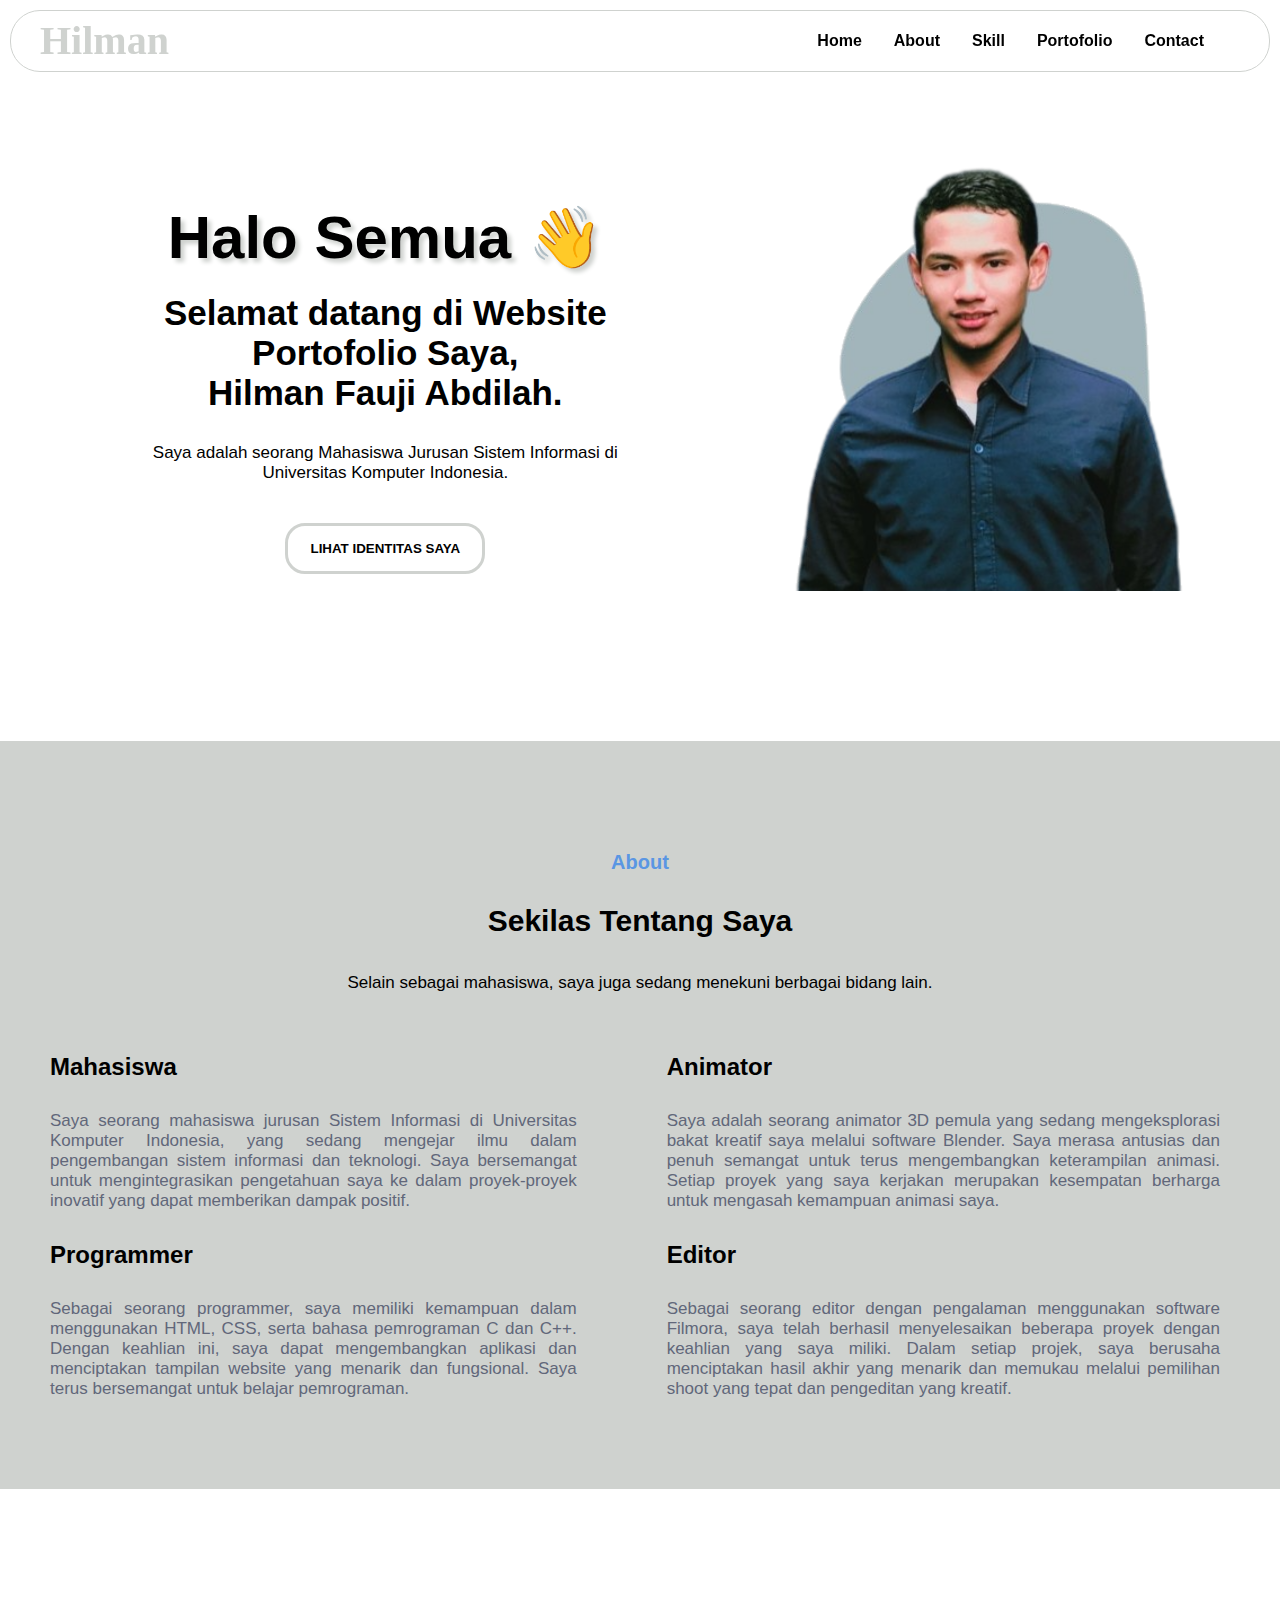
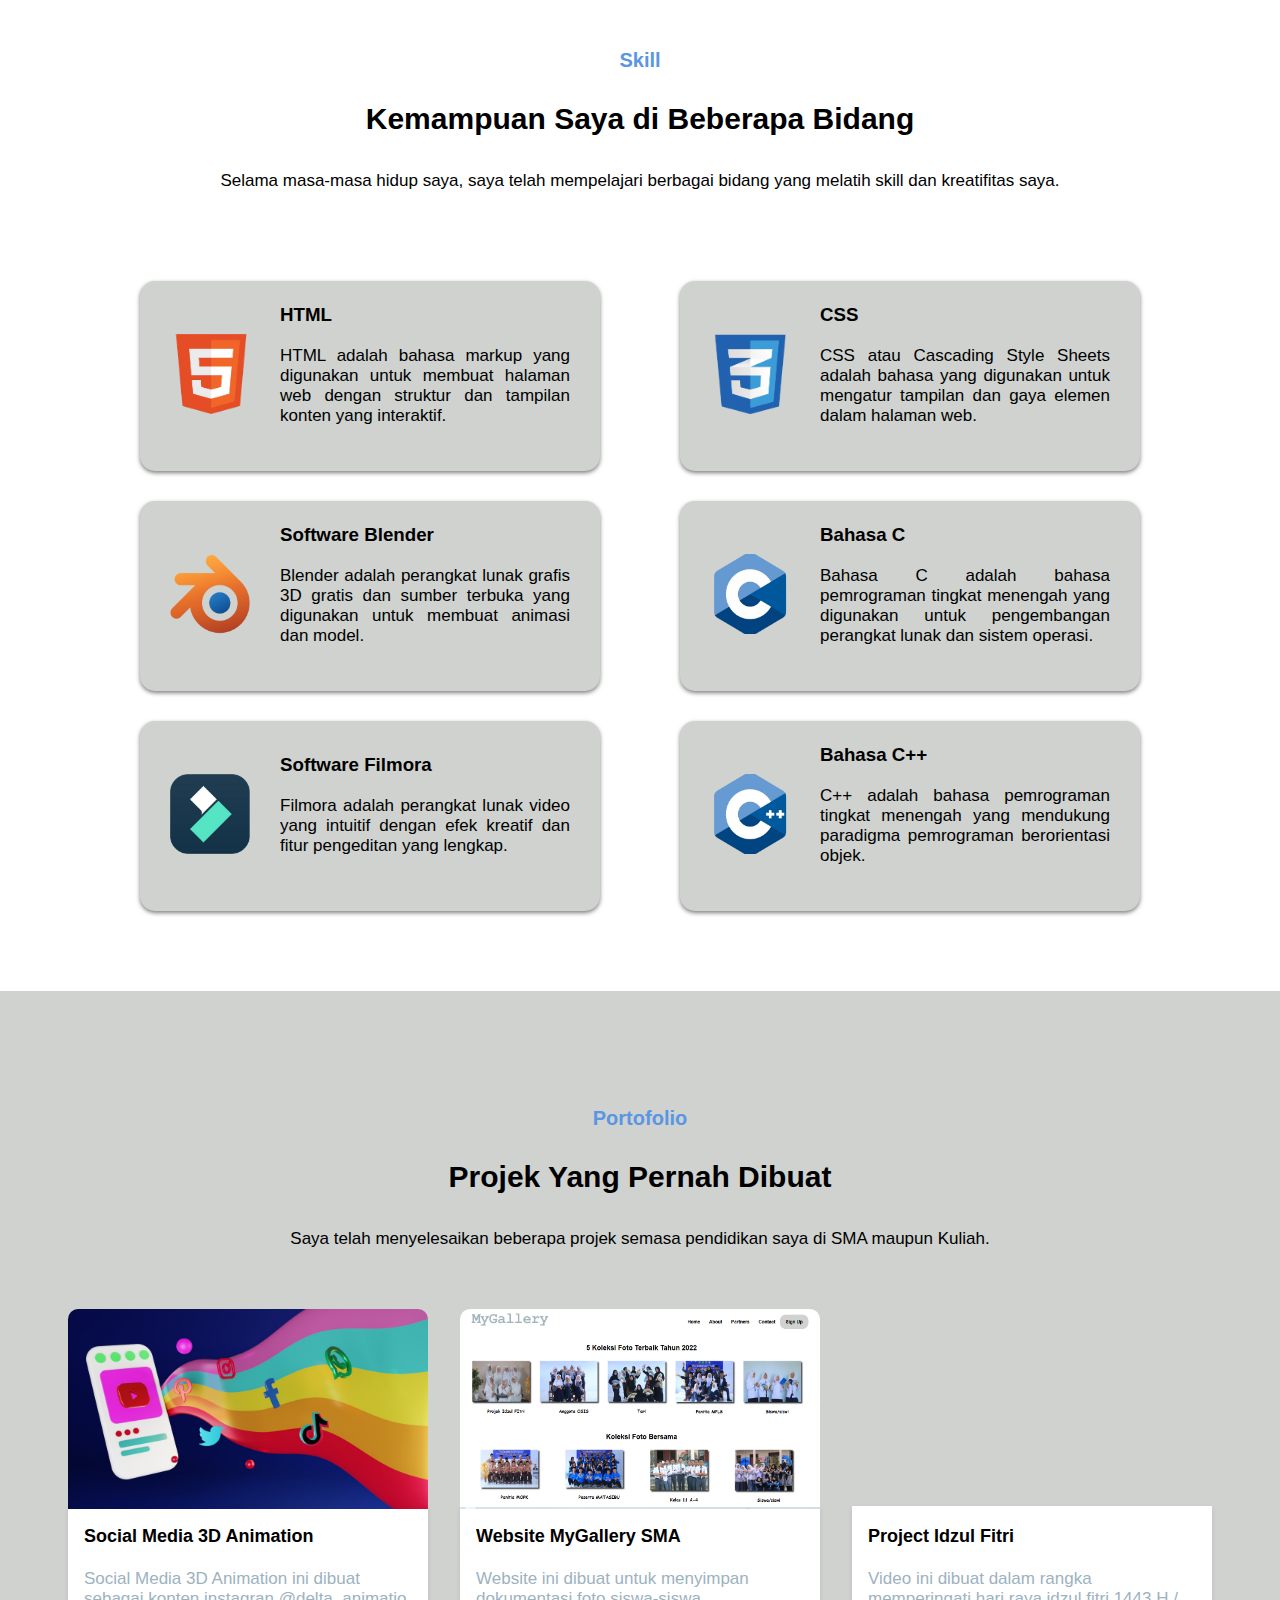
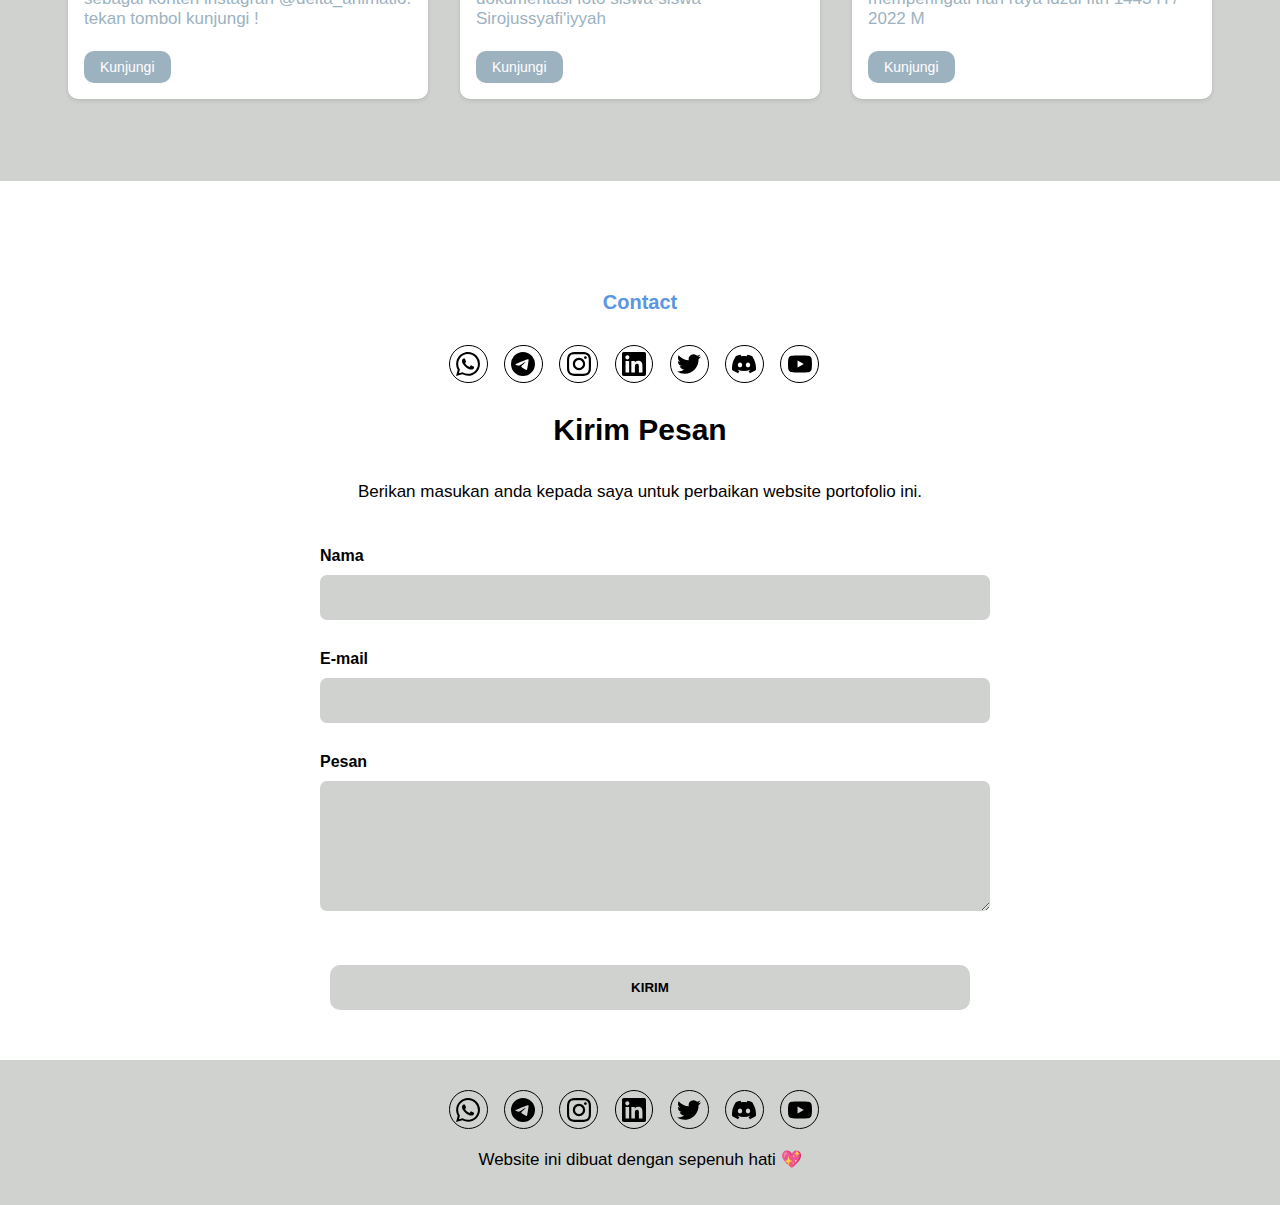
<file: index.html>
<!DOCTYPE html>
<html lang="en">
<head>
    <meta charset="UTF-8">
    <meta http-equiv="X-UA-Compatible" content="IE=edge">
    <meta name="viewport" content="width=device-width, initial-scale=1.0">
    <link rel='stylesheet' href='Style/style.css'/>
    <link href="img/logo-web.png" rel="shortcut icon">
    <title>Hilman Fauji</title>
</head>
<body>

    <!-- Navbar Start -->
    <nav>
        <div class="wrapper">
            <div class="logo"><a href=''>Hilman</a></div> 
            <div class="menu">
                <ul> 
                    <li><a href="#home">Home</a></li>
                    <li><a href="#about">About</a></li>
                    <li><a href="#skill">Skill</a></li>
                    <li><a href="#portofolio">Portofolio</a></li>
                    <li><a href="#contact">Contact</a></li>
                </ul>
            </div>        
        </div>
    </nav>
    <!-- Navbar End -->

    <!-- Home Start -->
    <div class="wrapper">
        <section id="home" class="home">
            <div Class="text-home">
                <h1 class="judul-home">Halo Semua 👋</h1>
                <h2 class="deskripsi-home">Selamat datang di Website Portofolio Saya, <br> Hilman Fauji Abdilah.</h2>
                <P>Saya adalah seorang Mahasiswa Jurusan Sistem Informasi di Universitas Komputer Indonesia.</P>
                <button type="botton"><span></span><a href="identitas.html">Lihat Identitas Saya</a></button>
            </div>
            <img class="gambar" src="img/foto-pribadi.PNG" alt="Foto Hilman Fauji">
        </section>
    </div>
    <!-- Home End -->

    <!-- About Start -->
        <section id="about">
            <div class="about">
                <h3 class="judul">About</h3>
                <h2 class="deskripsi">Sekilas Tentang Saya</h2>
                <p class="deskripsi-about">Selain sebagai mahasiswa, saya juga sedang menekuni berbagai bidang lain.</p>
                <div class="komponen-about">
                    <div class="deskripsi-about1">
                        <h2>Mahasiswa</h2>
                        <p class="p-about">Saya seorang mahasiswa jurusan Sistem Informasi di Universitas Komputer Indonesia, yang sedang mengejar ilmu dalam pengembangan sistem informasi dan teknologi. Saya bersemangat untuk mengintegrasikan pengetahuan saya ke dalam proyek-proyek inovatif yang dapat memberikan dampak positif.</p>
                        <h2>Programmer</h2>
                        <p class="p-about">Sebagai seorang programmer, saya memiliki kemampuan dalam menggunakan HTML, CSS, serta bahasa pemrograman C dan C++. Dengan keahlian ini, saya dapat mengembangkan aplikasi dan menciptakan tampilan website yang menarik dan fungsional. Saya terus bersemangat untuk belajar pemrograman.</p>
                    </div>
                    <div class="deskripsi-about2">
                        <h2>Animator</h2>
                        <p class="p-about">Saya adalah seorang animator 3D pemula yang sedang mengeksplorasi bakat kreatif saya melalui software Blender. Saya merasa antusias dan penuh semangat untuk terus mengembangkan keterampilan animasi. Setiap proyek yang saya kerjakan merupakan kesempatan berharga untuk mengasah kemampuan animasi saya.</p>
                        <h2>Editor</h2>
                        <p class="p-about">Sebagai seorang editor dengan pengalaman menggunakan software Filmora, saya telah berhasil menyelesaikan beberapa proyek dengan keahlian yang saya miliki. Dalam setiap projek, saya berusaha menciptakan hasil akhir yang menarik dan memukau melalui pemilihan shoot yang tepat dan pengeditan yang kreatif.</p>
                    </div>
                </div>
            </div>
        </section>
    <!-- About End -->

    <!-- Skill Start -->
    <section id="skill">
        <div class="wrapper">
            <div class="judul-skills">
                <h3 class="judul">Skill</h3>
                <h2 class="deskripsi">Kemampuan Saya di Beberapa Bidang</h2>
                <p>Selama masa-masa hidup saya, saya telah mempelajari berbagai bidang yang melatih skill dan kreatifitas saya.</p>
            </div>

            <div class="konten-skill">
                <div class="konten-skill1">
                    <div class="komponen-skill">
                        <div>
                            <img src="img/logo-html.png" alt="Logo HTML" class="logo-skill">
                        </div>
                        <div class="isi-skill">
                            <h3 class="judul-skill">HTML</h3>
                            <p class="deskripsi-skill">HTML adalah bahasa markup yang digunakan untuk membuat halaman web dengan struktur dan tampilan konten yang interaktif.</p>
                        </div>
                    </div>
                    <div class="komponen-skill">
                        <div>
                            <img src="img/logo-blender.png" alt="Logo Software Blender" class="logo-skill">
                        </div>
                        <div class="isi-skill">
                            <h3 class="judul-skill">Software Blender</h3>
                            <p class="deskripsi-skill">Blender adalah perangkat lunak grafis 3D gratis dan sumber terbuka yang digunakan untuk membuat animasi dan model.</p>
                        </div>
                    </div>
                    <div class="komponen-skill">
                        <div>
                            <img src="img/logo-filmora.png" alt="Logo Software Filmora" class="logo-skill">
                        </div>
                        <div class="isi-skill">
                            <h3 class="judul-skill">Software Filmora</h3>
                            <p class="deskripsi-skill">Filmora adalah perangkat lunak video yang intuitif dengan efek kreatif dan fitur pengeditan yang lengkap.</p>
                        </div>
                    </div>
                </div>    
                <div class="konten-skill2">
                    <div class="komponen-skill">
                        <div>
                            <img src="img/logo-css.png" alt="Logo CSS" class="logo-skill">
                        </div>
                        <div class="isi-skill">
                            <h3 class="judul-skill">CSS</h3>
                            <p class="deskripsi-skill">CSS atau Cascading Style Sheets adalah bahasa yang digunakan untuk mengatur tampilan dan gaya elemen dalam halaman web.</p>
                        </div>
                    </div>
                    <div class="komponen-skill">
                        <div>
                            <img src="img/logo-c.png" alt="Logo Bahasa C" class="logo-skill">
                        </div>
                        <div class="isi-skill">
                            <h3 class="judul-skill">Bahasa C</h3>
                            <p class="deskripsi-skill">Bahasa C adalah bahasa pemrograman tingkat menengah yang digunakan untuk pengembangan perangkat lunak dan sistem operasi.</p>
                        </div>
                    </div>
                    <div class="komponen-skill">
                        <div>
                            <img src="img/logo-cpp.png" alt="Logo Bahasa C++" class="logo-skill">
                        </div>
                        <div class="isi-skill">
                            <h3 class="judul-skill">Bahasa C++</h3>
                            <p class="deskripsi-skill">
                                C++ adalah bahasa pemrograman tingkat menengah yang mendukung paradigma pemrograman berorientasi objek.</p>
                        </div>
                    </div>
                </div>    
            </div> 
        </div>   
        </div>
    </section>
    <!-- Skill End -->

    <!-- Portofolio Start -->
    
    <section id="portofolio">
        <div class="wrapper">
                <div class="judul-portofolio">
                    <h3 class="judul">Portofolio</h3>
                    <h2 class="deskripsi">Projek Yang Pernah Dibuat</h2>
                    <p>Saya telah menyelesaikan beberapa projek semasa pendidikan saya di SMA maupun Kuliah.</p>
                </div>
        
                <div class="konten-port">
                    <div class="komponen-port">
                        <img src="img/animasi.jpg" alt="programming" class="gambar-port">
                        <div class="isi-port">
                            <h3 class="judul-card">
                                <a href="https://www.instagram.com/p/CsdLtDWyU9K/?utm_source=ig_web_copy_link&igshid=MzRlODBiNWFlZA==" class="link-card" target="_blank">Social Media 3D Animation</a>
                            </h3>
                            <p class="deskripsi-card">Social Media 3D Animation ini dibuat sebagai konten instagran @delta_animatio. tekan tombol kunjungi !</p>
                            <a href="https://www.instagram.com/p/CsdLtDWyU9K/?utm_source=ig_web_copy_link&igshid=MzRlODBiNWFlZA==" target="_blank" class="kunjungi">Kunjungi</a>
                        </div>
                    </div>
        
                    <div class="komponen-port">
                        <img src="img/web.PNG" alt="programming" class="gambar-port">
                        <div class="isi-port">
                            <h3 class="judul-card">
                                <a href="https://mygallery-home.delta-photograf.repl.co/" class="link-card" target="_blank">Website MyGallery SMA</a>
                            </h3>
                            <p class="deskripsi-card">Website ini dibuat untuk menyimpan dokumentasi foto siswa-siswa Sirojussyafi'iyyah</p>
                            <a href="https://mygallery-home.delta-photograf.repl.co/" target="_blank" class="kunjungi">Kunjungi</a>
                        </div>
                    </div>
        
                    <div class="komponen-port">
                        <iframe class="gambar-port" src="https://www.youtube.com/embed/Ll-iGKBmtMg" frameborder="0" allow="accelerometer; autoplay; clipboard-write; encrypted-media; gyroscope; picture-in-picture" allowfullscreen>
                        </iframe>
                        <div class="isi-port">
                            <h3 class="judul-card">
                                <a href="https://youtu.be/Ll-iGKBmtMg" class="link-card" target="_blank">Project Idzul Fitri</a>
                            </h3>
                            <p class="deskripsi-card">Video ini dibuat dalam rangka memperingati hari raya idzul fitri 1443 H / 2022 M</p>
                            <a href="https://youtu.be/Ll-iGKBmtMg" target="_blank" class="kunjungi">Kunjungi</a>
                        </div>
                    </div>
                </div>
        </div>
    </section>
    
    <!-- Portofolio End -->

    <!-- Contact Start -->
    <div class="wrapper">
       <section id="contact">
            <div class="contact">
                <div class="komponen-contact">
                    <h3 class="judul">Contact</h3>

                    <!-- WhatsApp -->
                    <a href="https://wa.link/r0f39s" class="icon-sosmed" target="_blank">
                            <svg role="img" viewBox="0 0 24 24" xmlns="http://www.w3.org/2000/svg">
                                <title>WhatsApp</title>
                                    <path d="M17.472 14.382c-.297-.149-1.758-.867-2.03-.967-.273-.099-.471-.148-.67.15-.197.297-.767.966-.94 1.164-.173.199-.347.223-.644.075-.297-.15-1.255-.463-2.39-1.475-.883-.788-1.48-1.761-1.653-2.059-.173-.297-.018-.458.13-.606.134-.133.298-.347.446-.52.149-.174.198-.298.298-.497.099-.198.05-.371-.025-.52-.075-.149-.669-1.612-.916-2.207-.242-.579-.487-.5-.669-.51-.173-.008-.371-.01-.57-.01-.198 0-.52.074-.792.372-.272.297-1.04 1.016-1.04 2.479 0 1.462 1.065 2.875 1.213 3.074.149.198 2.096 3.2 5.077 4.487.709.306 1.262.489 1.694.625.712.227 1.36.195 1.871.118.571-.085 1.758-.719 2.006-1.413.248-.694.248-1.289.173-1.413-.074-.124-.272-.198-.57-.347m-5.421 7.403h-.004a9.87 9.87 0 01-5.031-1.378l-.361-.214-3.741.982.998-3.648-.235-.374a9.86 9.86 0 01-1.51-5.26c.001-5.45 4.436-9.884 9.888-9.884 2.64 0 5.122 1.03 6.988 2.898a9.825 9.825 0 012.893 6.994c-.003 5.45-4.437 9.884-9.885 9.884m8.413-18.297A11.815 11.815 0 0012.05 0C5.495 0 .16 5.335.157 11.892c0 2.096.547 4.142 1.588 5.945L.057 24l6.305-1.654a11.882 11.882 0 005.683 1.448h.005c6.554 0 11.89-5.335 11.893-11.893a11.821 11.821 0 00-3.48-8.413Z"/></svg>
                            </svg>
                    </a>

                    <!-- Telegram -->
                    <a href="https://t.me/HilmanAbdilah" class="icon-sosmed" target="_blank">
                            <svg role="img" viewBox="0 0 24 24" xmlns="http://www.w3.org/2000/svg">
                                <title>Telegram</title>
                                <path d="M11.944 0A12 12 0 0 0 0 12a12 12 0 0 0 12 12 12 12 0 0 0 12-12A12 12 0 0 0 12 0a12 12 0 0 0-.056 0zm4.962 7.224c.1-.002.321.023.465.14a.506.506 0 0 1 .171.325c.016.093.036.306.02.472-.18 1.898-.962 6.502-1.36 8.627-.168.9-.499 1.201-.82 1.23-.696.065-1.225-.46-1.9-.902-1.056-.693-1.653-1.124-2.678-1.8-1.185-.78-.417-1.21.258-1.91.177-.184 3.247-2.977 3.307-3.23.007-.032.014-.15-.056-.212s-.174-.041-.249-.024c-.106.024-1.793 1.14-5.061 3.345-.48.33-.913.49-1.302.48-.428-.008-1.252-.241-1.865-.44-.752-.245-1.349-.374-1.297-.789.027-.216.325-.437.893-.663 3.498-1.524 5.83-2.529 6.998-3.014 3.332-1.386 4.025-1.627 4.476-1.635z"/></svg>
                    </a>

                    <!-- Instagram -->
                    <a href="https://www.instagram.com/hilmn.abdilh._/" class="icon-sosmed" target="_blank">
                            <svg role="img" viewBox="0 0 24 24" xmlns="http://www.w3.org/2000/svg">
                                <title>Instagram</title>
                                    <path d="M12 0C8.74 0 8.333.015 7.053.072 5.775.132 4.905.333 4.14.63c-.789.306-1.459.717-2.126 1.384S.935 3.35.63 4.14C.333 4.905.131 5.775.072 7.053.012 8.333 0 8.74 0 12s.015 3.667.072 4.947c.06 1.277.261 2.148.558 2.913.306.788.717 1.459 1.384 2.126.667.666 1.336 1.079 2.126 1.384.766.296 1.636.499 2.913.558C8.333 23.988 8.74 24 12 24s3.667-.015 4.947-.072c1.277-.06 2.148-.262 2.913-.558.788-.306 1.459-.718 2.126-1.384.666-.667 1.079-1.335 1.384-2.126.296-.765.499-1.636.558-2.913.06-1.28.072-1.687.072-4.947s-.015-3.667-.072-4.947c-.06-1.277-.262-2.149-.558-2.913-.306-.789-.718-1.459-1.384-2.126C21.319 1.347 20.651.935 19.86.63c-.765-.297-1.636-.499-2.913-.558C15.667.012 15.26 0 12 0zm0 2.16c3.203 0 3.585.016 4.85.071 1.17.055 1.805.249 2.227.415.562.217.96.477 1.382.896.419.42.679.819.896 1.381.164.422.36 1.057.413 2.227.057 1.266.07 1.646.07 4.85s-.015 3.585-.074 4.85c-.061 1.17-.256 1.805-.421 2.227-.224.562-.479.96-.899 1.382-.419.419-.824.679-1.38.896-.42.164-1.065.36-2.235.413-1.274.057-1.649.07-4.859.07-3.211 0-3.586-.015-4.859-.074-1.171-.061-1.816-.256-2.236-.421-.569-.224-.96-.479-1.379-.899-.421-.419-.69-.824-.9-1.38-.165-.42-.359-1.065-.42-2.235-.045-1.26-.061-1.649-.061-4.844 0-3.196.016-3.586.061-4.861.061-1.17.255-1.814.42-2.234.21-.57.479-.96.9-1.381.419-.419.81-.689 1.379-.898.42-.166 1.051-.361 2.221-.421 1.275-.045 1.65-.06 4.859-.06l.045.03zm0 3.678c-3.405 0-6.162 2.76-6.162 6.162 0 3.405 2.76 6.162 6.162 6.162 3.405 0 6.162-2.76 6.162-6.162 0-3.405-2.76-6.162-6.162-6.162zM12 16c-2.21 0-4-1.79-4-4s1.79-4 4-4 4 1.79 4 4-1.79 4-4 4zm7.846-10.405c0 .795-.646 1.44-1.44 1.44-.795 0-1.44-.646-1.44-1.44 0-.794.646-1.439 1.44-1.439.793-.001 1.44.645 1.44 1.439z"/></svg>
                    </a>     
                        
                    <!--LinkedIn -->
                    <a href="https://www.linkedin.com/in/hilman-fauzi-199544265/" class="icon-sosmed" target="_blank">
                            <svg role="img" viewBox="0 0 24 24" xmlns="http://www.w3.org/2000/svg">
                                <title>LinkedIn</title>
                                    <path d="M20.447 20.452h-3.554v-5.569c0-1.328-.027-3.037-1.852-3.037-1.853 0-2.136 1.445-2.136 2.939v5.667H9.351V9h3.414v1.561h.046c.477-.9 1.637-1.85 3.37-1.85 3.601 0 4.267 2.37 4.267 5.455v6.286zM5.337 7.433c-1.144 0-2.063-.926-2.063-2.065 0-1.138.92-2.063 2.063-2.063 1.14 0 2.064.925 2.064 2.063 0 1.139-.925 2.065-2.064 2.065zm1.782 13.019H3.555V9h3.564v11.452zM22.225 0H1.771C.792 0 0 .774 0 1.729v20.542C0 23.227.792 24 1.771 24h20.451C23.2 24 24 23.227 24 22.271V1.729C24 .774 23.2 0 22.222 0h.003z"/></svg>
                    </a>
                        
                    <!-- Twitter -->
                    <a href="https://twitter.com/hilmanfaujia" class="icon-sosmed" target="_blank">
                            <svg role="img" viewBox="0 0 24 24" xmlns="http://www.w3.org/2000/svg" >
                                <title>Twitter</title>
                                <path d="M23.953 4.57a10 10 0 01-2.825.775 4.958 4.958 0 002.163-2.723c-.951.555-2.005.959-3.127 1.184a4.92 4.92 0 00-8.384 4.482C7.69 8.095 4.067 6.13 1.64 3.162a4.822 4.822 0 00-.666 2.475c0 1.71.87 3.213 2.188 4.096a4.904 4.904 0 01-2.228-.616v.06a4.923 4.923 0 003.946 4.827 4.996 4.996 0 01-2.212.085 4.936 4.936 0 004.604 3.417 9.867 9.867 0 01-6.102 2.105c-.39 0-.779-.023-1.17-.067a13.995 13.995 0 007.557 2.209c9.053 0 13.998-7.496 13.998-13.985 0-.21 0-.42-.015-.63A9.935 9.935 0 0024 4.59z"/></svg>
                    </a>

                        
                    <!-- Discord -->
                    <a href="https://discord.com/channels/hilmn.abdilh._#5074" class="icon-sosmed" target="_blank">
                            <svg role="img" viewBox="0 0 24 24" xmlns="http://www.w3.org/2000/svg">
                                <title>Discord</title>
                                <path d="M20.317 4.3698a19.7913 19.7913 0 00-4.8851-1.5152.0741.0741 0 00-.0785.0371c-.211.3753-.4447.8648-.6083 1.2495-1.8447-.2762-3.68-.2762-5.4868 0-.1636-.3933-.4058-.8742-.6177-1.2495a.077.077 0 00-.0785-.037 19.7363 19.7363 0 00-4.8852 1.515.0699.0699 0 00-.0321.0277C.5334 9.0458-.319 13.5799.0992 18.0578a.0824.0824 0 00.0312.0561c2.0528 1.5076 4.0413 2.4228 5.9929 3.0294a.0777.0777 0 00.0842-.0276c.4616-.6304.8731-1.2952 1.226-1.9942a.076.076 0 00-.0416-.1057c-.6528-.2476-1.2743-.5495-1.8722-.8923a.077.077 0 01-.0076-.1277c.1258-.0943.2517-.1923.3718-.2914a.0743.0743 0 01.0776-.0105c3.9278 1.7933 8.18 1.7933 12.0614 0a.0739.0739 0 01.0785.0095c.1202.099.246.1981.3728.2924a.077.077 0 01-.0066.1276 12.2986 12.2986 0 01-1.873.8914.0766.0766 0 00-.0407.1067c.3604.698.7719 1.3628 1.225 1.9932a.076.076 0 00.0842.0286c1.961-.6067 3.9495-1.5219 6.0023-3.0294a.077.077 0 00.0313-.0552c.5004-5.177-.8382-9.6739-3.5485-13.6604a.061.061 0 00-.0312-.0286zM8.02 15.3312c-1.1825 0-2.1569-1.0857-2.1569-2.419 0-1.3332.9555-2.4189 2.157-2.4189 1.2108 0 2.1757 1.0952 2.1568 2.419 0 1.3332-.9555 2.4189-2.1569 2.4189zm7.9748 0c-1.1825 0-2.1569-1.0857-2.1569-2.419 0-1.3332.9554-2.4189 2.1569-2.4189 1.2108 0 2.1757 1.0952 2.1568 2.419 0 1.3332-.946 2.4189-2.1568 2.4189Z"/></svg>
                    </a>

                    <!-- youtube -->
                    <a href="https://www.youtube.com/channel/UCQzjEKigN2JSB97Fc_jbTZg" class="icon-sosmed" target="_blank">
                            <svg role="img" viewBox="0 0 24 24" xmlns="http://www.w3.org/2000/svg">
                                <title>YouTube</title>
                                <path d="M23.498 6.186a3.016 3.016 0 0 0-2.122-2.136C19.505 3.545 12 3.545 12 3.545s-7.505 0-9.377.505A3.017 3.017 0 0 0 .502 6.186C0 8.07 0 12 0 12s0 3.93.502 5.814a3.016 3.016 0 0 0 2.122 2.136c1.871.505 9.376.505 9.376.505s7.505 0 9.377-.505a3.015 3.015 0 0 0 2.122-2.136C24 15.93 24 12 24 12s0-3.93-.502-5.814zM9.545 15.568V8.432L15.818 12l-6.273 3.568z"/></svg>
                    </a>
                        
                    <h2 class="deskripsi">Kirim Pesan</h2>
                    <p>Berikan masukan anda kepada saya untuk perbaikan website portofolio ini.</p>
                </div>
        
                <form class="komponen-form">
                    <div class="form">
                        <label for="name">Nama</label>
                        <input type="text" id="name">
                    </div>
                    <div class="form">
                        <label for="email">E-mail</label>
                        <input type="email" id="email">
                    </div>
                    <div class="form">
                        <label for="message">Pesan</label>
                        <textarea id="message"></textarea>
                    </div>
                    <div class="form">
                        <button type="submit">Kirim</button>
                    </div>
                </form>
            </div>
        </section>
    </div>
    <!-- Contact End -->

    </div>
        <!-- untuk footer -->
        <div class="footer">

            <!-- WhatsApp -->
            <a href="https://wa.link/r0f39s" class="icon-sosmed" target="_blank">
                <svg role="img" viewBox="0 0 24 24" xmlns="http://www.w3.org/2000/svg">
                    <title>WhatsApp</title>
                        <path d="M17.472 14.382c-.297-.149-1.758-.867-2.03-.967-.273-.099-.471-.148-.67.15-.197.297-.767.966-.94 1.164-.173.199-.347.223-.644.075-.297-.15-1.255-.463-2.39-1.475-.883-.788-1.48-1.761-1.653-2.059-.173-.297-.018-.458.13-.606.134-.133.298-.347.446-.52.149-.174.198-.298.298-.497.099-.198.05-.371-.025-.52-.075-.149-.669-1.612-.916-2.207-.242-.579-.487-.5-.669-.51-.173-.008-.371-.01-.57-.01-.198 0-.52.074-.792.372-.272.297-1.04 1.016-1.04 2.479 0 1.462 1.065 2.875 1.213 3.074.149.198 2.096 3.2 5.077 4.487.709.306 1.262.489 1.694.625.712.227 1.36.195 1.871.118.571-.085 1.758-.719 2.006-1.413.248-.694.248-1.289.173-1.413-.074-.124-.272-.198-.57-.347m-5.421 7.403h-.004a9.87 9.87 0 01-5.031-1.378l-.361-.214-3.741.982.998-3.648-.235-.374a9.86 9.86 0 01-1.51-5.26c.001-5.45 4.436-9.884 9.888-9.884 2.64 0 5.122 1.03 6.988 2.898a9.825 9.825 0 012.893 6.994c-.003 5.45-4.437 9.884-9.885 9.884m8.413-18.297A11.815 11.815 0 0012.05 0C5.495 0 .16 5.335.157 11.892c0 2.096.547 4.142 1.588 5.945L.057 24l6.305-1.654a11.882 11.882 0 005.683 1.448h.005c6.554 0 11.89-5.335 11.893-11.893a11.821 11.821 0 00-3.48-8.413Z"/></svg>
                </svg>
            </a>

            <!-- Telegram -->
            <a href="https://t.me/HilmanAbdilah" class="icon-sosmed" target="_blank">
                <svg role="img" viewBox="0 0 24 24" xmlns="http://www.w3.org/2000/svg">
                    <title>Telegram</title>
                    <path d="M11.944 0A12 12 0 0 0 0 12a12 12 0 0 0 12 12 12 12 0 0 0 12-12A12 12 0 0 0 12 0a12 12 0 0 0-.056 0zm4.962 7.224c.1-.002.321.023.465.14a.506.506 0 0 1 .171.325c.016.093.036.306.02.472-.18 1.898-.962 6.502-1.36 8.627-.168.9-.499 1.201-.82 1.23-.696.065-1.225-.46-1.9-.902-1.056-.693-1.653-1.124-2.678-1.8-1.185-.78-.417-1.21.258-1.91.177-.184 3.247-2.977 3.307-3.23.007-.032.014-.15-.056-.212s-.174-.041-.249-.024c-.106.024-1.793 1.14-5.061 3.345-.48.33-.913.49-1.302.48-.428-.008-1.252-.241-1.865-.44-.752-.245-1.349-.374-1.297-.789.027-.216.325-.437.893-.663 3.498-1.524 5.83-2.529 6.998-3.014 3.332-1.386 4.025-1.627 4.476-1.635z"/></svg>
            </a>

            <!-- Instagram -->
            <a href="https://www.instagram.com/hilmn.abdilh._/" class="icon-sosmed" target="_blank">
                <svg role="img" viewBox="0 0 24 24" xmlns="http://www.w3.org/2000/svg">
                    <title>Instagram</title>
                        <path d="M12 0C8.74 0 8.333.015 7.053.072 5.775.132 4.905.333 4.14.63c-.789.306-1.459.717-2.126 1.384S.935 3.35.63 4.14C.333 4.905.131 5.775.072 7.053.012 8.333 0 8.74 0 12s.015 3.667.072 4.947c.06 1.277.261 2.148.558 2.913.306.788.717 1.459 1.384 2.126.667.666 1.336 1.079 2.126 1.384.766.296 1.636.499 2.913.558C8.333 23.988 8.74 24 12 24s3.667-.015 4.947-.072c1.277-.06 2.148-.262 2.913-.558.788-.306 1.459-.718 2.126-1.384.666-.667 1.079-1.335 1.384-2.126.296-.765.499-1.636.558-2.913.06-1.28.072-1.687.072-4.947s-.015-3.667-.072-4.947c-.06-1.277-.262-2.149-.558-2.913-.306-.789-.718-1.459-1.384-2.126C21.319 1.347 20.651.935 19.86.63c-.765-.297-1.636-.499-2.913-.558C15.667.012 15.26 0 12 0zm0 2.16c3.203 0 3.585.016 4.85.071 1.17.055 1.805.249 2.227.415.562.217.96.477 1.382.896.419.42.679.819.896 1.381.164.422.36 1.057.413 2.227.057 1.266.07 1.646.07 4.85s-.015 3.585-.074 4.85c-.061 1.17-.256 1.805-.421 2.227-.224.562-.479.96-.899 1.382-.419.419-.824.679-1.38.896-.42.164-1.065.36-2.235.413-1.274.057-1.649.07-4.859.07-3.211 0-3.586-.015-4.859-.074-1.171-.061-1.816-.256-2.236-.421-.569-.224-.96-.479-1.379-.899-.421-.419-.69-.824-.9-1.38-.165-.42-.359-1.065-.42-2.235-.045-1.26-.061-1.649-.061-4.844 0-3.196.016-3.586.061-4.861.061-1.17.255-1.814.42-2.234.21-.57.479-.96.9-1.381.419-.419.81-.689 1.379-.898.42-.166 1.051-.361 2.221-.421 1.275-.045 1.65-.06 4.859-.06l.045.03zm0 3.678c-3.405 0-6.162 2.76-6.162 6.162 0 3.405 2.76 6.162 6.162 6.162 3.405 0 6.162-2.76 6.162-6.162 0-3.405-2.76-6.162-6.162-6.162zM12 16c-2.21 0-4-1.79-4-4s1.79-4 4-4 4 1.79 4 4-1.79 4-4 4zm7.846-10.405c0 .795-.646 1.44-1.44 1.44-.795 0-1.44-.646-1.44-1.44 0-.794.646-1.439 1.44-1.439.793-.001 1.44.645 1.44 1.439z"/></svg>
            </a>     
            
            <!--LinkedIn -->
            <a href="https://www.linkedin.com/in/hilman-fauzi-199544265/" class="icon-sosmed" target="_blank">
                <svg role="img" viewBox="0 0 24 24" xmlns="http://www.w3.org/2000/svg">
                    <title>LinkedIn</title>
                        <path d="M20.447 20.452h-3.554v-5.569c0-1.328-.027-3.037-1.852-3.037-1.853 0-2.136 1.445-2.136 2.939v5.667H9.351V9h3.414v1.561h.046c.477-.9 1.637-1.85 3.37-1.85 3.601 0 4.267 2.37 4.267 5.455v6.286zM5.337 7.433c-1.144 0-2.063-.926-2.063-2.065 0-1.138.92-2.063 2.063-2.063 1.14 0 2.064.925 2.064 2.063 0 1.139-.925 2.065-2.064 2.065zm1.782 13.019H3.555V9h3.564v11.452zM22.225 0H1.771C.792 0 0 .774 0 1.729v20.542C0 23.227.792 24 1.771 24h20.451C23.2 24 24 23.227 24 22.271V1.729C24 .774 23.2 0 22.222 0h.003z"/></svg>
            </a>
            
            <!-- Twitter -->
            <a href="https://twitter.com/hilmanfaujia" class="icon-sosmed" target="_blank">
                <svg role="img" viewBox="0 0 24 24" xmlns="http://www.w3.org/2000/svg" >
                    <title>Twitter</title>
                    <path d="M23.953 4.57a10 10 0 01-2.825.775 4.958 4.958 0 002.163-2.723c-.951.555-2.005.959-3.127 1.184a4.92 4.92 0 00-8.384 4.482C7.69 8.095 4.067 6.13 1.64 3.162a4.822 4.822 0 00-.666 2.475c0 1.71.87 3.213 2.188 4.096a4.904 4.904 0 01-2.228-.616v.06a4.923 4.923 0 003.946 4.827 4.996 4.996 0 01-2.212.085 4.936 4.936 0 004.604 3.417 9.867 9.867 0 01-6.102 2.105c-.39 0-.779-.023-1.17-.067a13.995 13.995 0 007.557 2.209c9.053 0 13.998-7.496 13.998-13.985 0-.21 0-.42-.015-.63A9.935 9.935 0 0024 4.59z"/></svg>
            </a>

             
            <!-- Discord -->
            <a href="https://discord.com/channels/hilmn.abdilh._#5074" class="icon-sosmed" target="_blank">
                <svg role="img" viewBox="0 0 24 24" xmlns="http://www.w3.org/2000/svg">
                    <title>Discord</title>
                    <path d="M20.317 4.3698a19.7913 19.7913 0 00-4.8851-1.5152.0741.0741 0 00-.0785.0371c-.211.3753-.4447.8648-.6083 1.2495-1.8447-.2762-3.68-.2762-5.4868 0-.1636-.3933-.4058-.8742-.6177-1.2495a.077.077 0 00-.0785-.037 19.7363 19.7363 0 00-4.8852 1.515.0699.0699 0 00-.0321.0277C.5334 9.0458-.319 13.5799.0992 18.0578a.0824.0824 0 00.0312.0561c2.0528 1.5076 4.0413 2.4228 5.9929 3.0294a.0777.0777 0 00.0842-.0276c.4616-.6304.8731-1.2952 1.226-1.9942a.076.076 0 00-.0416-.1057c-.6528-.2476-1.2743-.5495-1.8722-.8923a.077.077 0 01-.0076-.1277c.1258-.0943.2517-.1923.3718-.2914a.0743.0743 0 01.0776-.0105c3.9278 1.7933 8.18 1.7933 12.0614 0a.0739.0739 0 01.0785.0095c.1202.099.246.1981.3728.2924a.077.077 0 01-.0066.1276 12.2986 12.2986 0 01-1.873.8914.0766.0766 0 00-.0407.1067c.3604.698.7719 1.3628 1.225 1.9932a.076.076 0 00.0842.0286c1.961-.6067 3.9495-1.5219 6.0023-3.0294a.077.077 0 00.0313-.0552c.5004-5.177-.8382-9.6739-3.5485-13.6604a.061.061 0 00-.0312-.0286zM8.02 15.3312c-1.1825 0-2.1569-1.0857-2.1569-2.419 0-1.3332.9555-2.4189 2.157-2.4189 1.2108 0 2.1757 1.0952 2.1568 2.419 0 1.3332-.9555 2.4189-2.1569 2.4189zm7.9748 0c-1.1825 0-2.1569-1.0857-2.1569-2.419 0-1.3332.9554-2.4189 2.1569-2.4189 1.2108 0 2.1757 1.0952 2.1568 2.419 0 1.3332-.946 2.4189-2.1568 2.4189Z"/></svg>
            </a>

            <!-- youtube -->
            <a href="https://www.youtube.com/channel/UCQzjEKigN2JSB97Fc_jbTZg" class="icon-sosmed" target="_blank">
                <svg role="img" viewBox="0 0 24 24" xmlns="http://www.w3.org/2000/svg">
                    <title>YouTube</title>
                    <path d="M23.498 6.186a3.016 3.016 0 0 0-2.122-2.136C19.505 3.545 12 3.545 12 3.545s-7.505 0-9.377.505A3.017 3.017 0 0 0 .502 6.186C0 8.07 0 12 0 12s0 3.93.502 5.814a3.016 3.016 0 0 0 2.122 2.136c1.871.505 9.376.505 9.376.505s7.505 0 9.377-.505a3.015 3.015 0 0 0 2.122-2.136C24 15.93 24 12 24 12s0-3.93-.502-5.814zM9.545 15.568V8.432L15.818 12l-6.273 3.568z"/></svg>
            </a>

            <p>Website ini dibuat dengan sepenuh hati 💖 </p> 
        </div>
    </div>

</body>

</html>
</file>
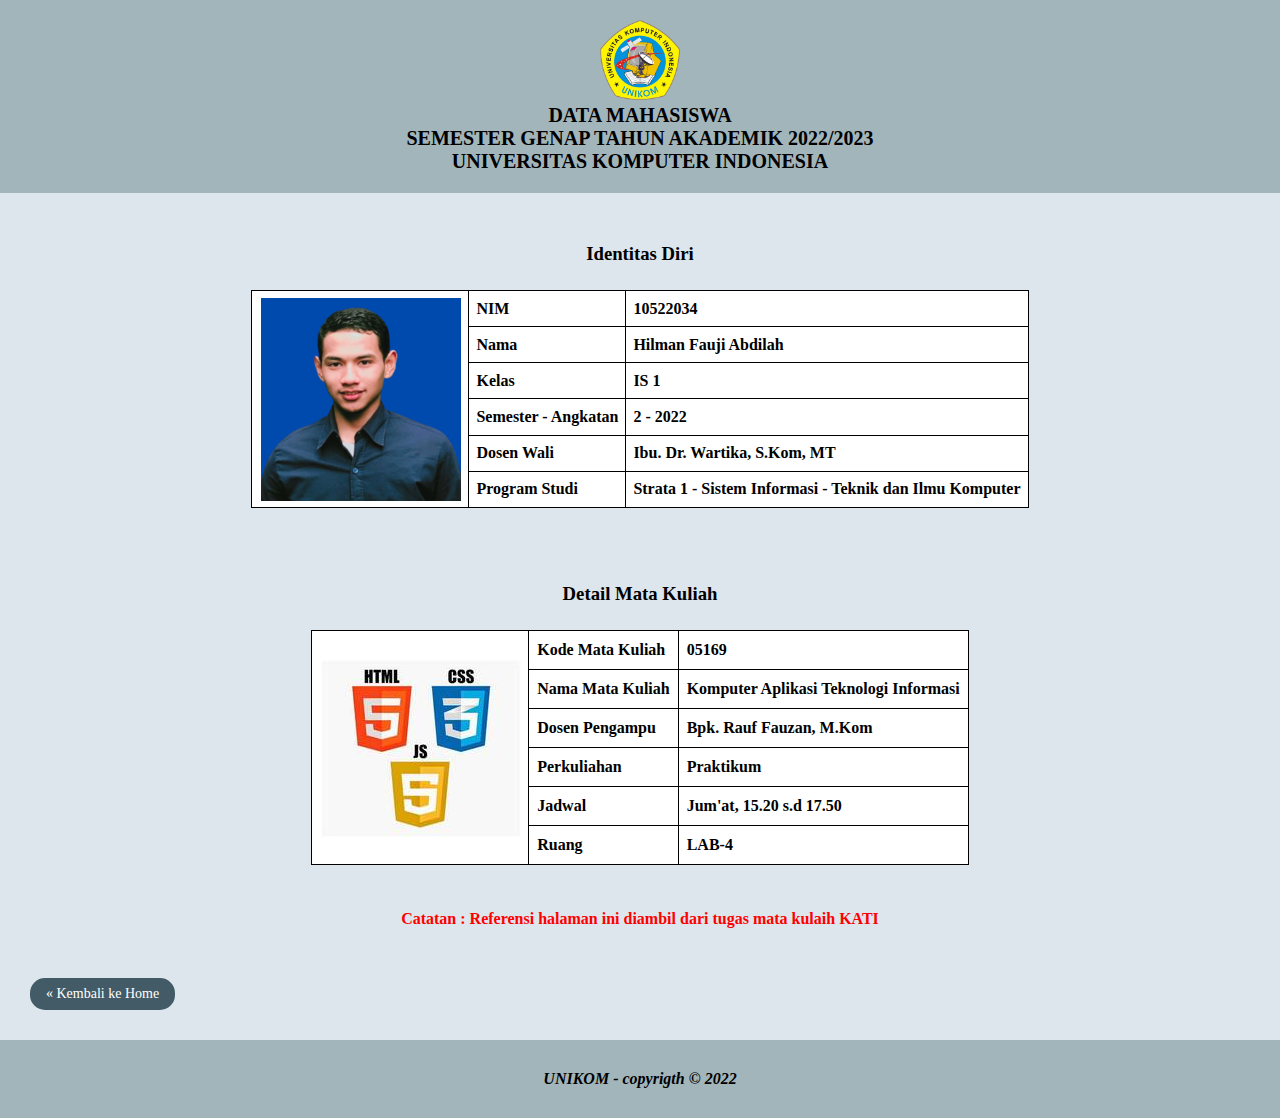
<file: identitas.html>
<!DOCTYPE html>
<html lang="en">
<head>
    <meta charset="UTF-8">
    <meta name="viewport" content="width=device-width, initial-scale=1.0">
    <link rel="stylesheet" href="Style/identitas.css">
    <link href="img/logo-web.png" rel="shortcut icon">
    <title>Identitas Saya</title>
</head>
<body>

    <div class="header">
        <img src="img/logo-unikom.png" alt="logo UNIKOM" class="logo">
        <h1 class="judul">DATA MAHASISWA <br>
            SEMESTER GENAP TAHUN AKADEMIK 2022/2023 <br>
            UNIVERSITAS KOMPUTER INDONESIA</h1>
    </div>
    
    <div class="identitas"> 
				
        <h3><b>Identitas Diri<b></h3>
        
        <table class="table" border="1">
            <tr>
                <td rowspan="7">
                    <img src="img/foto-identitas.png" alt="Foto Hilman Fauji" class="fotoDiri">
                </td>
            </tr>

            <tr>
                <th>NIM</th>
                <td>10522034</td>
            </tr>
            <tr>
                <th>Nama</th>
                <td>Hilman Fauji Abdilah</td>
            </tr>
            <tr>
                <th>Kelas</th>
                <td>IS 1</td>
            </tr>
            <tr>
                <th>Semester - Angkatan</th>
                <td>2 - 2022</td>
            </tr>
            <tr>
                <th>Dosen Wali</th>
                <td>Ibu. Dr. Wartika, S.Kom, MT</td>
            </tr>
            <tr>
                <th>Program Studi</th>
                <td>Strata 1 - Sistem Informasi - Teknik dan Ilmu Komputer</td>
            </tr>			
            
        </table>
    </div>

    <div class="identitas"> 
				
        <h3><b>Detail Mata Kuliah<b></h3>
        
        <table class="table" border="1">
            <tr>
                <td rowspan="7">
                    <img src="img/logo-kati.jpg" alt="Logo KATI" class="fotoKati">
                </td>
            </tr>
            
            <tr>
                <th class="matkul">Kode Mata Kuliah</th>
                <td class="matkul">05169</td>
            </tr>
            <tr>
                <th class="matkul">Nama Mata Kuliah</th>
                <td class="matkul">Komputer Aplikasi Teknologi Informasi</td>
            </tr>
            <tr>
                <th class="matkul">Dosen Pengampu</th>
                <td class="matkul">Bpk. Rauf Fauzan, M.Kom</td>
            </tr>
            <tr>
                <th class="matkul">Perkuliahan</th>
                <td class="matkul">Praktikum</td>
            </tr>
            <tr>
                <th class="matkul">Jadwal</th>
                <td class="matkul">Jum'at, 15.20 s.d 17.50</td>
            </tr>	
            <tr>
                <th class="matkul">Ruang</th>
                <td class="matkul">LAB-4</td>
            </tr>		
        </table>
    </div>

    <div class="bawah">
        <p class="catatan">Catatan : Referensi halaman ini diambil dari tugas mata kulaih KATI</p>
                
        <a href="index.html" class="kembali" ><p>&laquo; Kembali ke Home</p></a>
    </div>

    <div class="footer">
        <p><i>UNIKOM - copyrigth &copy; 2022</i></p>
    </div>
</body>
</html>
</file>
<file: Style/style.css>
*,
html {
    text-decoration: none;
    margin: 0px;
    padding: 0px;
}

body {
    margin: 0px;
    padding: 0px;
    font-family: 'open sans',sans-serif;
}

/* Style Navbar Start */
nav {
    margin: 10px;
    display: flex;
    line-height: 20px;
    position: sticky;
    top: 10px;
    background-color: rgba(255, 255, 255, 0.8);
    z-index: 1;
    border: 1px solid #CFD2CF;
    border-radius: 30px;
}

.wrapper {
    width: 1200px;
    margin: auto;
    position: relative;
}

.logo a {
    margin-top: 20px;
    font-size: 40px;
    font-weight: 600;
    float: left;
    font-family: Verdana sans-serif;
    color: #CFD2CF;
}

.menu {
    float: right;
}

nav ul {
    list-style-type: none;
    margin: 20px;
    padding: 0;
    overflow: hidden;
}

nav ul li {
    float: left;
}

nav ul li a {
    color: black;
    font-weight: bold;
    text-align: center;
    padding: 0px 16px 0px 16px;
    text-decoration: none;
}

nav ul li a:hover {
    color: #CFD2CF; 
}
/* Style Navbar End */

/* Style Home Start */
section {
    margin: auto;
    display: block;
}

.home {
    display: flex;
}

.text-home {
    margin: 120px 0px 0px 100px;
    text-align: center; 
}

.judul-home {
    font-family: arial;
    font-size: 60px;
    text-shadow: 4px 4px 4px #CFD2CF;
}

h2 {
    margin: 10px 0px 10px 0px;
    padding: 10px 0px 10px 0px;
}

.deskripsi-home {
    font-family: arial;
    font-size: 35px;
}

p {
    margin: 10px 0px 10px 0px;
    padding: 10px 0px 10px 0px;
    font-size: 17px;
}

button{
    width: 200px;
    margin: 20px 10px;
    padding: 15px 0;
    text-align: center;
    text-transform: uppercase;
    font-weight: bold;
    color: black;
    background: transparent;
    border: 3px solid #CFD2CF;
    position: relative;
    cursor: pointer;
    border-radius: 20px;
    overflow: hidden;
}

button a {
    color: black;
}

button:hover span {
    width: 100%;
}

button:hover {
    border: none;
}

span {
    height: 100%;
    width: 0;
    left: 0;
    bottom: 0;
    z-index: -1;
    position: absolute;
    border-radius: 10px;
    background: #9DB2BF;
    transition: 0.5s;
}

.gambar {
    height: 50%;
    width: 50%;
    margin: 80px 50px 50px 150px;
}
/* Style Home End */

/* Style About Start */
.about {
    width: 100%;
    margin-top: 100px;
    padding: 30px 0 0 0;
    background-color: #CFD2CF;
}

.judul {
    font-weight: 600;
    font-size: 20px;
    text-align: center;
    padding-top: 80px;
    color: #5A96E3; 
}

.deskripsi {
    font-weight: 700;
    font-size: 30px;
    color: black;
    margin-bottom: 15px;
    margin-top: 20px;
    text-align: center;
}

.deskripsi-about {
    text-align: center;
}

.komponen-about {
    max-width: 100%;
    margin-bottom: 35px;
    padding-bottom: 50px;
    display: flex;
}

.deskripsi-about1 {
    margin: 20px 60px 0px 50px;
}

.deskripsi-about2 {
    margin: 20px 60px 20px 30px;
}

.p-about {
    text-align: justify;
    color: #61677A;
}
/* Style About End */

/* Style Skill Start */
#skill {
    width: 100%;
    margin-top: 50px;
    padding: 30px 0px 0px;
}

.judul-skills {
    max-width: 100%;
    margin-bottom: 16px;
    text-align: center;
}

.konten-skill {
    display: flex;
    justify-content: center;
    margin: 50px 50px;
}

.komponen-skill {
    display: flex;
    justify-content: center;
    align-items: center;
    width: 430px;
    height: 160px;
    margin: 30px 40px;
    padding: 15px;
    background-color: #CFD2CF;
    border-radius: 15px;
    box-shadow: 0 2px 4px rgba(0, 0, 0, 0.5);
}

.logo-skill {
    height: 80px;
    width: 80px;
    margin: 15px;
}

.isi-skill {
    margin: 5px 15px;
}

.judul-skill {
    margin-bottom: 7px;
    text-align: left;
}

.deskripsi-skill {
    text-align: justify;
    color: black;
    margin-bottom: 12px;
}
/* Style Skill End */

/* Style Fortofolio Start */
#portofolio {
    padding-top: 36px;
    padding-bottom: 32px;
    background-color: #CFD2CF;
}

.judul-portofolio {
    text-align: center;
}

.judul {
    max-width: 100%;
    margin-bottom: 16px;
}

.konten-port {
    display: flex;
    justify-content: center;
    margin: 50px 50px;
}

.komponen-port {
    flex: 0 0 100%;
    padding: 0 16px;
    margin-bottom: 24px;
    max-width: 360px; 
    margin: 0 auto; 
}

.gambar-port {
    height: 200px;
    width: 360px;
    border-top-left-radius: 10px;
    border-top-right-radius: 10px;
}

.isi-port {
    margin-top: -7px;
    padding: 16px;
    padding-top: 20px;
    background-color: #fff;
    border-bottom-left-radius: 10px;
    border-bottom-right-radius: 10px;
    box-shadow: 0 2px 4px rgba(0, 0, 0, 0.1);
}

.judul-card {
    margin-bottom: 12px;
}

.link-card {
    display: block;
    font-weight: 600;
    font-size: 18px;
    color: #000;
    text-decoration: none;
    overflow: hidden;
    text-overflow: ellipsis;
    white-space: nowrap;
}

.deskripsi-card {
    color: #9DB2BF;
    margin-bottom: 12px;
}

.kunjungi {
    display: inline-block;
    font-weight: 500;
    font-size: 14px;
    color: #fff;
    background-color: #9DB2BF;
    padding: 8px 16px;
    border-radius: 10px;
    text-decoration: none;
}

.kunjungi:hover {
    opacity: 0.8;
}
/* Style Portofolio End */


/* Style Contact Start */
.contact {
    max-width: 100%;
    margin: 30px auto 0px auto;
    padding: 0PX 25PX 0PX 25PX;
}

.komponen-contact {
    max-width: 100%;
    margin: 0 auto 20px;
    text-align: center;
    margin-bottom: 35px;
}

.icon-sosmed {
    display: inline-flex;
    justify-content: center;
    align-items: center;
    width: 2.3rem;
    height: 2.3rem;
    margin-top: 15px;
    margin-right: 0.75rem;
    border: 1px solid black;
    border-radius: 50%;
    text-align: center;
    color: black;
    text-decoration: none;
    transition: color 0.3s;
}

.icon-sosmed svg {
    width: 1.5rem;
    height: 1.5rem;
    fill: currentColor;
}

.icon-sosmed:hover {
    border-color: #CFD2CF;
    background-color: #CFD2CF;
    color: #fff;
}

.komponen-form {
    max-width: 100%;
    margin: 0 auto;
    display: flex;
    flex-wrap: wrap;
    justify-content: center;
    align-items: flex-start;
}

.form {
    width: 100%;
    max-width: 40rem;
    margin-bottom: 30px;
}


label {
    display: block;
    font-weight: bold;
    color: black; 
    margin-bottom: 10px;
}

input,
textarea {
    width: 100%;
    padding: 15px;
    border-radius: 7px;
    background-color: #CFD2CF;
    color: #000;
    outline: none;
    border: none;
    transition-duration: 150ms;
}

textarea {
    height: 100px;
}

input:focus,
textarea:focus {
    box-shadow: 0 0 0 0.25rem rgba(111, 143, 199, 0.5);
    border-color: #3B82F6;
}

button[type="submit"] {
    display: block;
    width: 100%;
    max-width: 40rem;
    padding: 0.75rem 2rem;
    border-radius: 10px;
    font-weight: 600;
    color: black;
    background-color: #CFD2CF; 
    cursor: pointer;
    transition-duration: 150ms;
}

button[type="submit"]:hover {
    opacity: 0.8;
    box-shadow: 0 10px 15px -3px rgba(0, 0, 0, 0.1), 0 4px 6px -2px rgba(0, 0, 0, 0.05);
}
/* Style Contact End */

/* Style Footer Start */
.footer {
    text-align: center;
    background-color: #CFD2CF;
    padding: 15px 20px 15px 20px;
}
/* Style Footer End */
</file>
<file: Style/identitas.css>
*,
html {
    text-decoration: none;
    margin: 0px;
    padding: 0px;
}

body {
    margin: 0px;
    padding: 0px;
}

.header {
    background-color: #A2B5BB;
    text-align: center;
    padding: 20px 0px 20px 0px;
}

.logo {
    height: 80px;
    width: 80px;
}

.judul {
    font-size: 20px;
}

.identitas {
    background-color: #DDE6ED;
    padding: 50px 0px 0px 0px;
    display: flex;
    flex-direction: column;
    justify-content: center;
    align-items: center;
}

h3 {
    text-align: center;
}

.table {
    border-collapse: collapse;
    border-color: black;
    margin: 25px;
}
  
.fotoDiri {
    max-width: 100%; 
    height: auto;
    padding: 7px 0px 2px 2px;
}  

tr {
    background-color: white;
}

th, td {
    padding: 0px 7px;
    text-align: left;
}

.fotoKati {
    max-width: 100%; 
    height: auto;
    padding: 7px 0px 2px 2px;
}

.matkul {
    padding: 10px 8px;
}

.bawah {
    background-color: #DDE6ED;
}

.catatan {
    text-align: center;
    padding: 20px;
    color: red;
}

.kembali {
    display: inline-block;
    justify-content: center;
    font-weight: 500;
    font-size: 14px;
    color: #fff;
    background-color: #435B66;
    padding: 8px 16px;
    border-radius: 15px;
    margin: 30px;
    text-decoration: none;
}

.kembali:hover {
    opacity: 0.7;
}

.footer {
    text-align: center;
    background-color: #A2B5BB;
    padding: 30px 20px 30px 20px;
}
</file>
